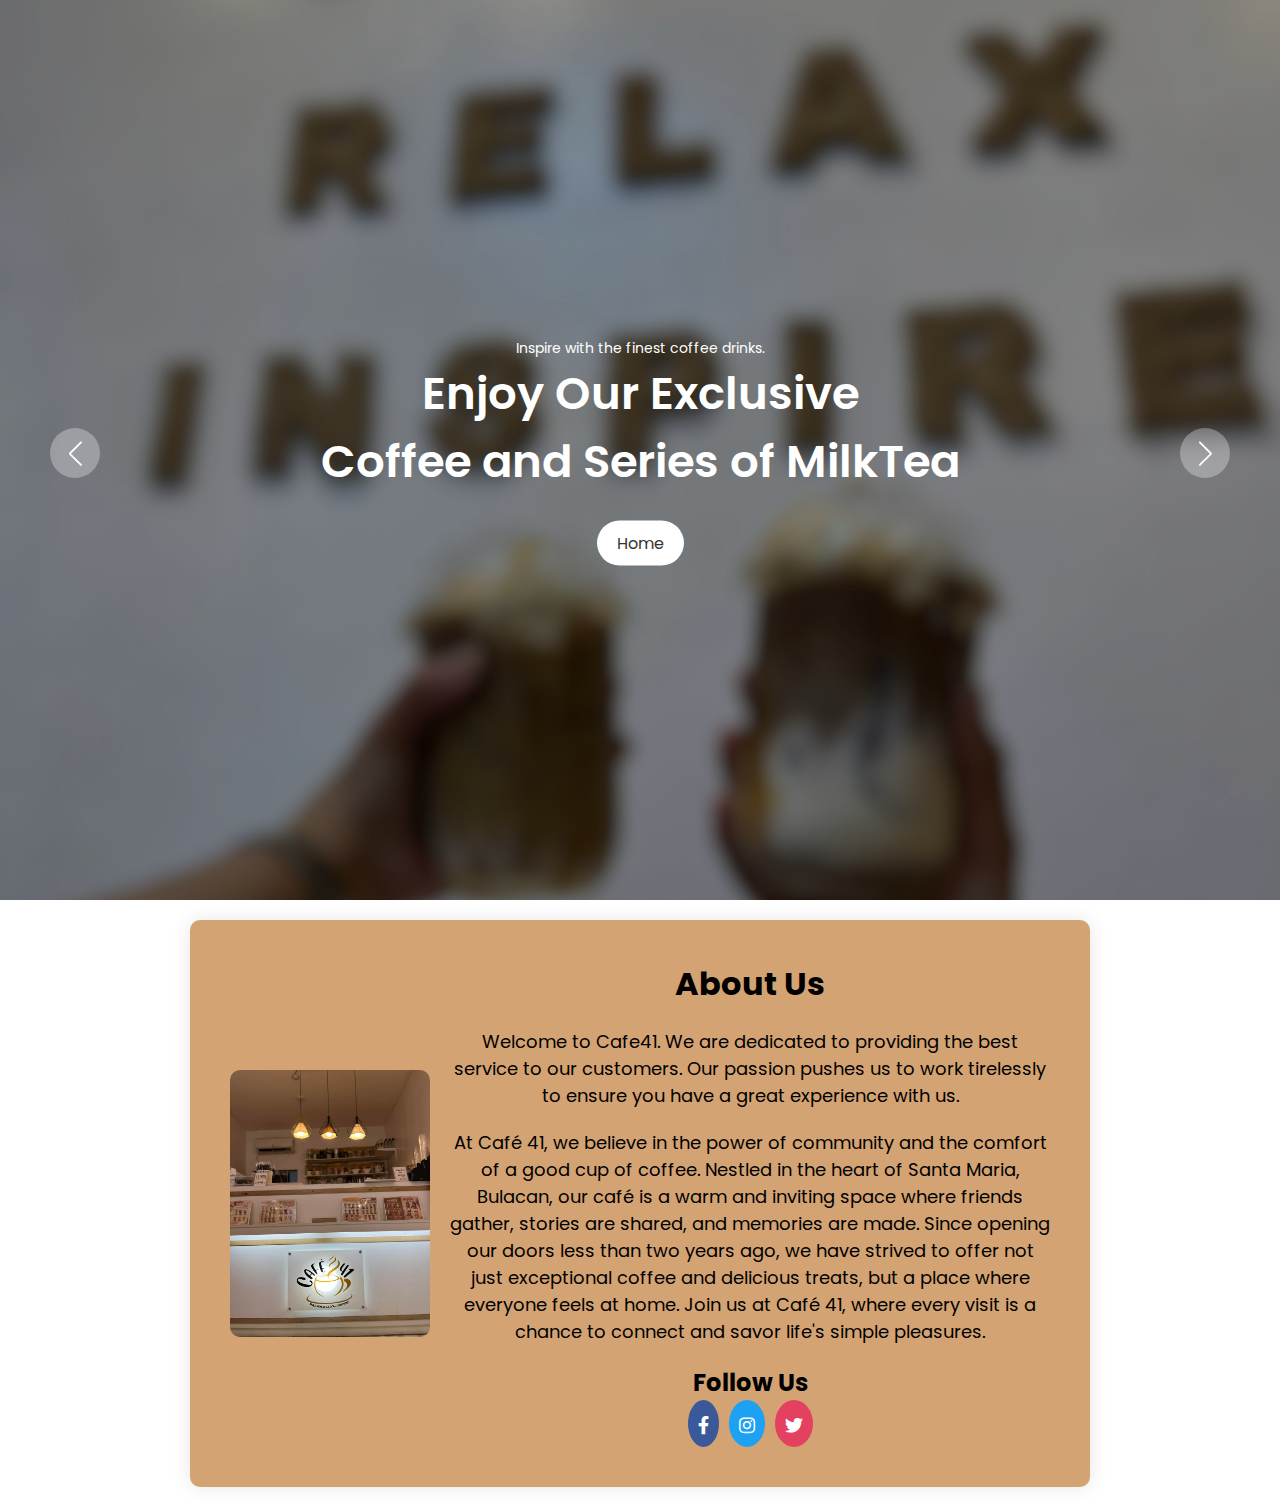
<file: aboutus.html>
<!DOCTYPE html>
<html lang="en">
  <head>
    <meta charset="UTF-8" />
    <meta http-equiv="X-UA-Compatible" content="IE=edge" />
    <meta name="viewport" content="width=device-width, initial-scale=1.0" />
    <title>About Cafe41 PH</title>

    <!-- Link Swiper's CSS -->
    <link
      rel="stylesheet"
      href="https://cdn.jsdelivr.net/npm/swiper@11/swiper-bundle.min.css"
    />

    <!-- Font Awesome for social icons -->
    <link rel="stylesheet" href="https://cdnjs.cloudflare.com/ajax/libs/font-awesome/6.0.0-beta3/css/all.min.css">

    <!-- CSS -->
    <link rel="stylesheet" href="about.css" />
  </head>
  <body>
    
    <section class="main swiper mySwiper">
      <div class="wrapper swiper-wrapper">
        <div class="slide swiper-slide">
          <img src="/pics/photo 1.jpg" alt="" class="image" />
          <div class="image-data">
            <span class="text">Inspire with the finest coffee drinks.</span>
            <h2>
              Enjoy Our Exclusive <br />
              Coffee and Series of MilkTea
            </h2>
            <a href="index.html" class="button">Home</a>
          </div>
        </div>
        <div class="slide swiper-slide">
          <img src="/pics/photo 10.jpg" alt="" class="image" />
          <div class="image-data">
            <span class="text">We are responsible for you cravings.</span>
            <h2>
              Sip and indulge with <br />
              balanced drink and food
            </h2>
            <a href="index.html" class="button">Home</a>
          </div>
        </div>
        <div class="slide swiper-slide">
          <img src="/pics/photoslide4.jpg" alt="" class="image" />
          <div class="image-data">
            <span class="text">Together we dream, together we inspire.</span>
            <h2>
              Relax while you <br />
              dream
            </h2>
            <a href="index.html" class="button">Home</a>
          </div>
        </div>
        <div class="slide swiper-slide">
            <img src="/pics/photoslide.jpg" alt="" class="image" />
            <div class="image-data">
              <span class="text">Manifesting successful future.</span>
              <h2>
                Learn to look at the <br />
                brighter side
              </h2>
              <a href="index.html" class="button">Home</a>
            </div>
        </div>
        <div class="slide swiper-slide">
            <img src="/pics/photoslide6.jpg" alt="" class="image" />
            <div class="image-data">
              <span class="text">You crave, we serve.</span>
              <h2>
                You are special and your<br />
                cravings matter
              </h2>
              <a href="index.html" class="button">Home</a>
            </div>
        </div>
      </div>

      <div class="swiper-button-next nav-btn"></div>
      <div class="swiper-button-prev nav-btn"></div>
      <div class="swiper-pagination"></div>
    </section>

    <section class="about-us">
        <div class="about-content">
          <img src="pics/photoslide2.jpg" alt="Welcome Image" class="welcome-photo">
          <div class="welcome-text">
            <h1>About Us</h1>
            <p>Welcome to Cafe41. We are dedicated to providing the best service to our customers. Our passion pushes us to work tirelessly to ensure you have a great experience with us.</p>
            <p>At Café 41, we believe in the power of community and the comfort of a good cup of coffee. Nestled in the heart of Santa Maria, Bulacan, our café is a warm and inviting space where friends gather, stories are shared, and memories are made. Since opening our doors less than two years ago, we have strived to offer not just exceptional coffee and delicious treats, but a place where everyone feels at home. Join us at Café 41, where every visit is a chance to connect and savor life's simple pleasures.</p>
            <h2>Follow Us</h2>
            <div class="social-icons">
              <a href="https://www.facebook.com/cafe41ph" target="_blank" class="social-icon">
                <i class="fab fa-facebook-f"></i>
              </a>
              <a href="https://www.instagram.com/cafe41ph/?hl=en" target="_blank" class="social-icon">
                <i class="fab fa-instagram"></i>
              </a>
              <a href="https://twitter.com" target="_blank" class="social-icon">
                <i class="fab fa-twitter"></i>
              </a>
              
              </a>
            </div>
          </div>
        </div>
      </section>
  

    <!-- Swiper JS -->
    <script src="https://cdn.jsdelivr.net/npm/swiper@11/swiper-bundle.min.js"></script>

    <!-- Initialize Swiper -->
    <script>
      var swiper = new Swiper(".mySwiper", {
        slidesPerView: 1,
        loop: true,
        pagination: {
          el: ".swiper-pagination",
          clickable: true,
        },
        navigation: {
          nextEl: ".swiper-button-next",
          prevEl: ".swiper-button-prev",
        },
      });
    </script>
  </body>
</html>
</file>
<file: about.css>
/* Google Fonts - Poppins */
@import url("https://fonts.googleapis.com/css2?family=Poppins:wght@300;400;500;600&display=swap");

* {
  margin: 0;
  padding: 0;
  box-sizing: border-box;
  font-family: "Poppins", sans-serif;
}


.main {
  height: 100vh;
  width: 100%;
}

.wrapper,
.slide {
  position: relative;
  width: 100%;
  height: 100%;
}

.slide {
  overflow: hidden;
}

.slide::before {
  content: "";
  position: absolute;
  height: 100%;
  width: 100%;
  background-color: rgba(0, 0, 0, 0.4);
  z-index: 10;
}

.slide .image {
  height: 100%;
  width: 100%;
  object-fit: cover;
}

.slide .image-data {
  position: absolute;
  top: 50%;
  left: 50%;
  transform: translate(-50%, -50%);
  text-align: center;
  width: 100%;
  z-index: 100;
}

.image-data span.text {
  font-size: 14px;
  font-weight: 400;
  color: #fff;
}

.image-data h2 {
  font-size: 45px;
  font-weight: 600;
  color: #fff;
}

a.button {
  display: inline-block;
  padding: 10px 20px;
  border-radius: 25px;
  color: #333;
  background: #fff;
  text-decoration: none;
  margin-top: 25px;
  transition: all 0.3s ease;
}

a.button:hover {
  color: #fff;
  background-color: #c87e4f;
}

/* swiper button css */
.nav-btn {
  height: 50px;
  width: 50px;
  border-radius: 50%;
  background: rgba(255, 255, 255, 0.3);
}

.nav-btn:hover {
  background: rgba(255, 255, 255, 0.4);
}

.swiper-button-next {
  right: 50px;
}

.swiper-button-prev {
  left: 50px;
}

.nav-btn::before,
.nav-btn::after {
  font-size: 25px;
  color: #fff;
}

.swiper-pagination-bullet {
  opacity: 1;
  height: 12px;
  width: 12px;
  background-color: #fff;
  visibility: hidden;
}

.swiper-pagination-bullet-active {
  border: 2px solid #fff;
  background-color: #c87e4f;
}

.about-us {
    width: 80%;
    max-width: 900px;
    margin: 20px auto;
    background: #D3A373;
    padding: 40px;
    border-radius: 10px;
    box-shadow: 0 0 20px rgba(0, 0, 0, 0.1);
    text-align: center;
}

.about-content {
    display: flex;
    align-items: center;
    justify-content: center;
}

.welcome-photo {
    width: 200px;
    height: auto;
    margin-right: 20px;
    border-radius: 10px;
}

.welcome-text {
    flex: 1;
}

.welcome-text h1 {
    margin-bottom: 20px;
}

.welcome-text p {
    font-size: 18px;
    margin-bottom: 20px;
}

.social-icons {
    display: flex;
    justify-content: center;
    gap: 10px;
}

.social-icon {
    text-decoration: none;
    color: #fff;
    background: #3b5998;
    padding: 10px;
    border-radius: 50%;
    font-size: 18px;
    transition: background 0.3s;
}

.social-icon i {
    vertical-align: middle;
}

.social-icon:hover {
    background: #2d4373;
}

.social-icon:nth-child(2) {
    background: #1da1f2;
}

.social-icon:nth-child(2):hover {
    background: #0c85d0;
}

.social-icon:nth-child(3) {
    background: #e4405f;
}

.social-icon:nth-child(3):hover {
    background: #c32aa3;
}

.social-icon:nth-child(4) {
    background: #0077b5;
}

.social-icon:nth-child(4):hover {
    background: #005983;
}
@media screen and (max-width: 768px) {
  .nav-btn {
    visibility: hidden;
  }

  .swiper-pagination-bullet {
    visibility: visible;
  }
  .about-content {
    flex-direction: column;
    text-align: center;
}

.welcome-photo {
    margin: 0 0 20px 0;
}

.welcome-text h1 {
    font-size: 24px;
}

.welcome-text p {
    font-size: 16px;
}

.social-icons {
    justify-content: center;
}
}
</file>
